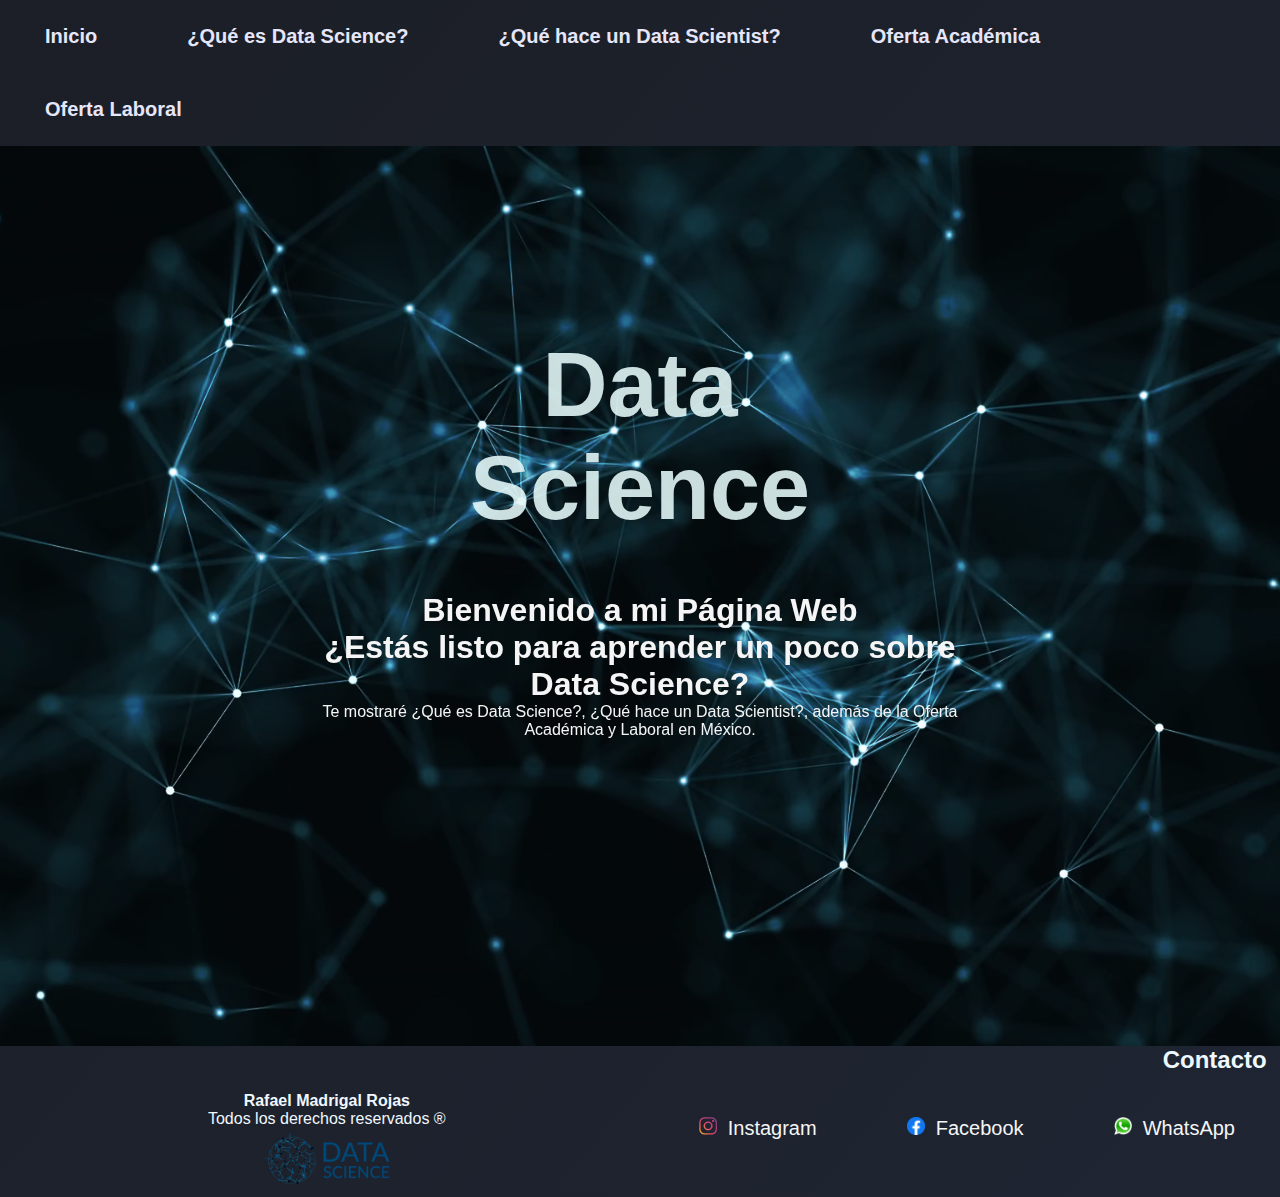
<file: index.html>
<!DOCTYPE html>
<html lang="en">
<head>
    <meta charset="UTF-8">
    <meta http-equiv="X-UA-Compatible" content="IE=edge">
    <meta name="viewport" content="width=device-width, initial-scale=1.0">
    <meta name="auhor" content="Rafael Madrigal Rojas">
    <meta name="keywords" content="proyecto, css, html, ico, unam, programación, web, data, science">
    <title>Data Science - Rafael Madrigal Rojas</title>
    <link rel="stylesheet" href="estilos.css">
    <link rel="shortcut icon" href="imgs/DSfavicon.png" type="image/x-icon">
<body class="bodyIndex">

    <header>
        <div class="menu">
            <nav style="font-weight: bold;">
                <ul>
                    <li><a href="index.html">Inicio</a></li>
                    <li><a href="QueEsDS.html">¿Qué es Data Science?</a></li>
                    <li><a href="QueHace1DS.html">¿Qué hace un Data Scientist?</a></li>
                    <li><a href="OfAcDS.html">Oferta Académica</a></li>
                    <li><a href="OfLabDS.html">Oferta Laboral</a></li>
                </ul>    
            </nav>
        </div>
    </header>

    <main id="welcome">
        <div class="textoIndex">
            <div class="titulo">
                <h1><b>Data Science</b></h1>
        </div>  
            <h1>Bienvenido a mi Página Web</h1>
            <h1>¿Estás listo para aprender un poco sobre Data Science?</h1>
            <p>Te mostraré ¿Qué es Data Science?, ¿Qué hace un Data Scientist?, además de la Oferta Académica y Laboral en México.</p>    
        </div>
        <video muted autoplay loop><source src="imgs/vidBack.mp4" type="video/mp4"></video>
        <div class="capa"></div>
    </main>

    <footer style="z-index: 2;">
        <h2 style="text-align: right;">Contacto &nbsp;</h2>
        <br>
        <nav>
            <ul>
                <li><img src="imgs/logoIG.png" alt="Instagram" height="18px" width="18px"><a href="https://www.instagram.com/_r.madroj_/" target="_blank" style="text-decoration: none; color: whitesmoke;">&nbsp; Instagram</a></li>
                <li><img src="imgs/logoFB.png" alt="Facebook" height="18px" width="18px"><a href="https://www.facebook.com/rmadroj" target="_blank" style="text-decoration: none; color: whitesmoke;">&nbsp; Facebook</a></li>
                <li><img src="imgs/logoWA.png" alt="WhatsApp" height="18px" width="18px"><a href="https://wa.me/5564692577" target="_blank" style="text-decoration: none; color: whitesmoke;">&nbsp; WhatsApp</a></li>
            </ul>
        </nav>
        <p style="text-align:center; font-weight: bold;">Rafael Madrigal Rojas</p>
        <p style="text-align:center;">Todos los derechos reservados &reg;</p>
        <div style="text-align: center;""><img src="imgs/datascience.png" alt="Data Science Logo" height="65px" width="130px"></div>
    </footer> 

</body>
</html>
</file>
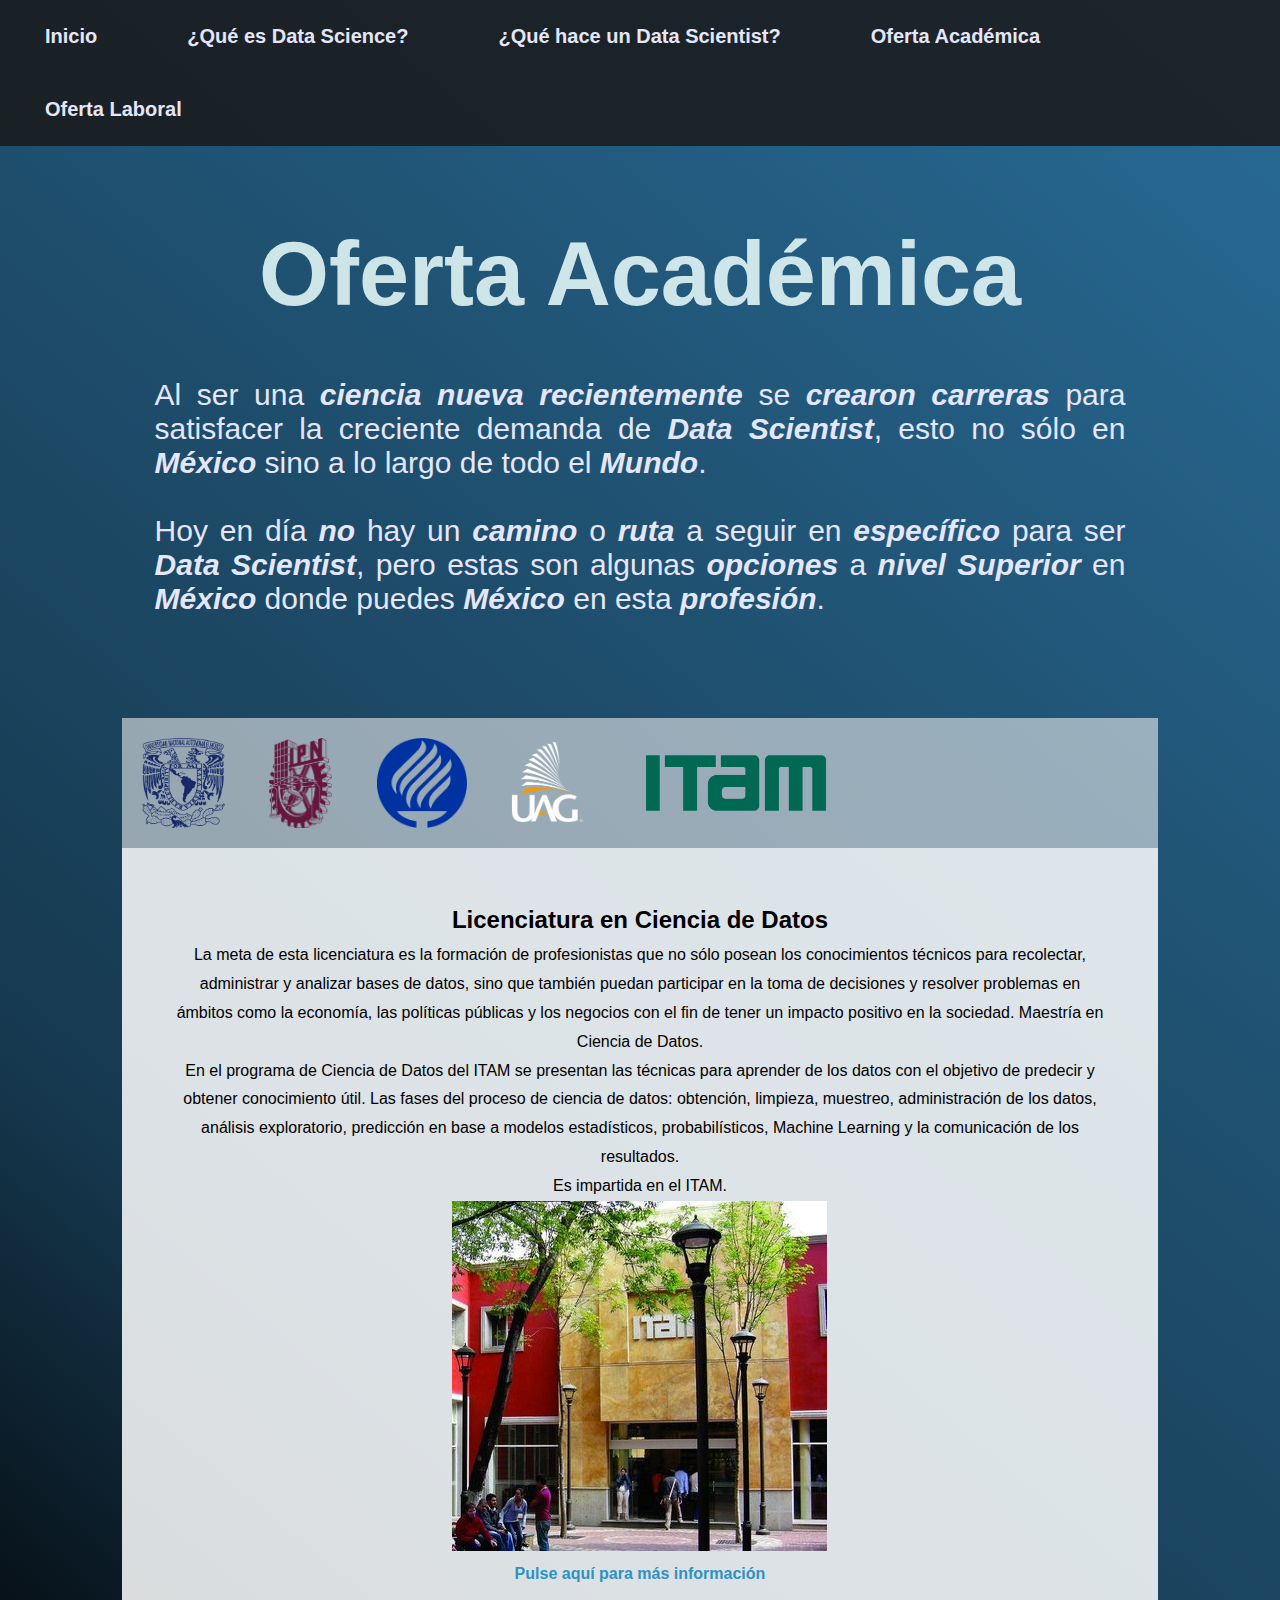
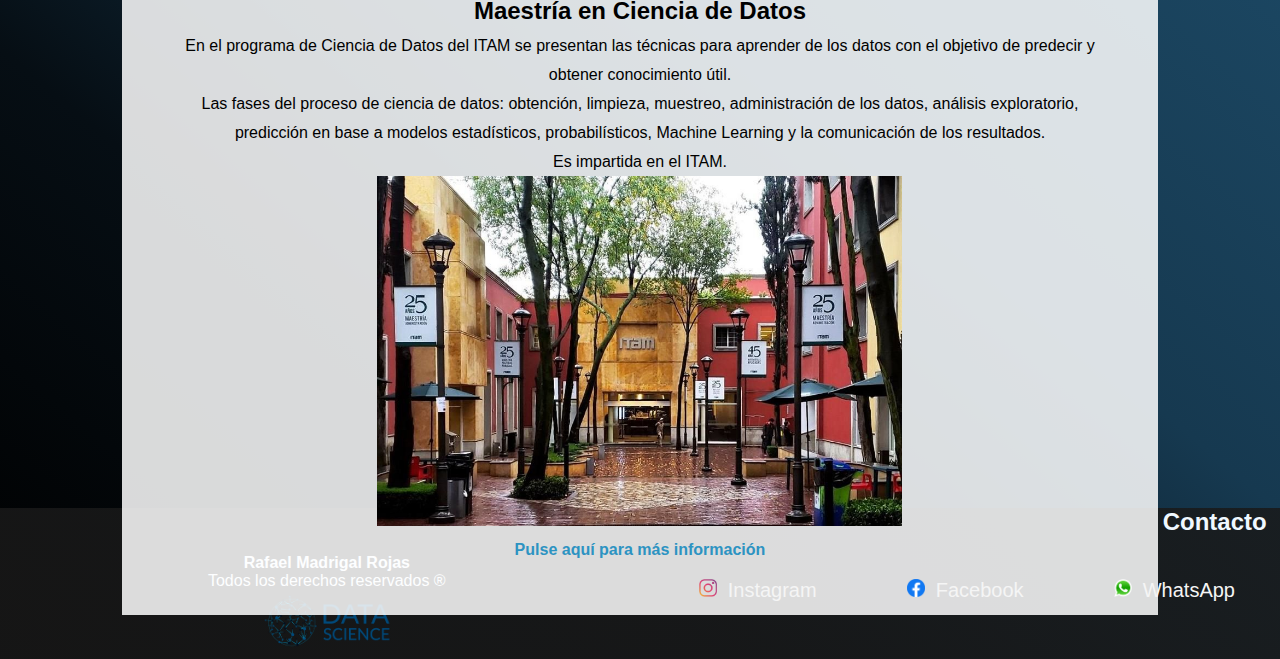
<file: OfAcDS.html>
<!DOCTYPE html>
<html lang="en">
<head>
    <meta charset="UTF-8">
    <meta http-equiv="X-UA-Compatible" content="IE=edge">
    <meta name="viewport" content="width=device-width, initial-scale=1.0">
    <meta name="auhor" content="Rafael Madrigal Rojas">
    <meta name="keywords" content="proyecto, css, html, ico, unam, programación, web, data, science, academia, oferta, UNAM, IPN, ITESM, ITAM, UAG, UNITEC">
    <title>Oferta Académica para Data Science - Rafael Madrigal Rojas</title>
    <link rel="stylesheet" href="estilos.css">
    <link rel="shortcut icon" href="imgs/DSfavicon.png" type="image/x-icon">
</head>
<body class="bodyOfAcDS">

    <header>
        <div class="menu">
            <nav style="font-weight: bold;">
                <ul>
                    <li><a href="index.html">Inicio</a></li>
                    <li><a href="QueEsDS.html">¿Qué es Data Science?</a></li>
                    <li><a href="QueHace1DS.html">¿Qué hace un Data Scientist?</a></li>
                    <li><a href="OfAcDS.html">Oferta Académica</a></li>
                    <li><a href="OfLabDS.html">Oferta Laboral</a></li>
                </ul>    
            </nav>
        </div>
    </header>

    <div class="titulo">
        <h1>Oferta Académica</h1>
        <br>
        <div>
            <div class="info">
                <section>
                    <p>Al ser una <span>ciencia nueva recientemente</span> se <span>crearon carreras</span> para satisfacer la creciente demanda 
                        de <span>Data Scientist</span>, esto no sólo en <span>México</span> sino a lo largo de todo el <span>Mundo</span>.</p>
                    <br>
                    <p>Hoy en día <span>no</span> hay un <span>camino</span> o <span>ruta</span> a seguir en <span>específico</span> para ser <span>Data Scientist</span>, 
                        pero estas son algunas <span>opciones</span> a <span>nivel Superior</span> en <span>México</span> donde puedes <span>México</span> en esta <span>profesión</span>.</p>
                </section>
            </div>
        </div>
    </div>
    
    <!--Inicio Barra-->
    <div class="limAc">
        <div class="container">
            <div class="lbl-menu">
                <label for="radio1"><img src="imgs/logoUNAM.png" alt="Logo UNAM" width="83px" height="90px"></label>
                <label for="radio2"><img src="imgs/logoIPN.png" alt="Logo IPN" width="63px" height="90px"></label>
                <label for="radio3"><img src="imgs/logoITESM.png" alt="Logo ITESM" width="90px" height="90px"></label>
                <label for="radio4"><img src="imgs/logoUAG.png" alt="Logo UAG" width="74px" height="90px"></label>
                <label for="radio5"><img src="imgs/logoITAM.png" alt="Logo ITAM" width="214px" height="90px"></label>
            </div>
            
            <div class="content">
               
                <input type="radio" name="radio" id="radio1" checked>
                <div class="tab1">
                    <h2>Licenciatura en Ciencia de Datos</h2>
                    <p>Esta carrera es de ingreso indirecto. Si quieres acceder a esta Licenciatura deberas ingresar primero 
                        a 1 de las 9 opciones de planes de estudio compatibles impartidos en la UNAM 
                        como Actuaría o Ciencias de la Computación, entre otras.</p>
                    <p>Es impartida en el IIMAS y tiene una duración de 8 semestres.</p>
                    <img src="imgs/ilustrationUNAM_barra.jpg" alt="Foto de IIMAS" width="460px" height="350px">
                    <p><a href="http://oferta.unam.mx/ciencia-de-datos.html" target="_blank" class="resaltado">Pulse aquí para más información</a></p>
                </div>
                
                <input type="radio" name="radio" id="radio2" checked>
                <div class="tab2">
                    <h2>Licenciatura en Ciencia de Datos</h2>
                    <p>Es una carrera multidisciplinaria, que busca formar alumnos en las competencias 
                        de las diferentes áreas disciplinares como las Matemáticas y Estadística, 
                        Ciencias de la Computación, Ciencias Sociales, Análisis de Negocios.</p>
                    <p>Es impartida en la UPIIC y tiene una duración de 8 semestres.</p>
                    <img src="imgs/ilustrationIPN_barra.jpg" alt="Foto de UPIIC" width="380px" height="350px">
                    <p><a href="https://www.upiic.ipn.mx/oferta-educativa/cienciadedatos.html" target="_blank" class="resaltado">Pulse aquí para más información</a></p>
                </div>
                
                <input type="radio" name="radio" id="radio3" checked>
                <div class="tab3">
                    <h2>Ingeniería en Ciencia de Datos y Matemáticas</h2>
                    <p>Está carrera está orientada a formar profesionistas que tengan bases sólidas en estadística, 
                        matemática aplicada y inteligencia artificial con un enfoque especial en la modelación 
                        matemática y la simulación computacional donde a partir de los datos y su análisis poder 
                        resolver problemas de diseño, optimización y toma de decisiones.</p>
                    <p>Es impartida en la mayoría de campus del ITESM y tiene una duración de 8 semestres.</p>
                    <img src="imgs/ilustrationITESM_barra.jpg" alt="Foto ITESM CDMX" width="590px" height="350px">
                    <p><a href="https://tec.mx/es/ciencias-aplicadas/ingeniero-en-ciencia-de-datos-y-matematicas" target="_blank" class="resaltado">Pulse aquí para más información</a></p>         
                </div>
                
                <input type="radio" name="radio" id="radio4" checked>
                <div class="tab4">
                    <h2>Licenciatura en Actuaría y Ciencia de Datos</h2>
                    <p>La carrera busaca formar un profesional ético, consciente y congruente, con la capacidad 
                        de crear Innovación Sostenible, se le brindará Inmersión Laboral mediante experiencias en
                        contextos reales de trabajo y los Idiomas para facilitar desenvolverse con facilidad en
                        entornos internacionales.</p>
                    <p>Es impartida en la UAG y tiene una duración de 8 semestres.</p>
                    <img src="imgs/ilustrationUAG_barra.jpg" alt="Foto UAG">
                    <p><a href="https://www.uag.mx/es/profesional/lic-en-actuaria-y-ciencia-de-datos" target="_blank" class="resaltado">Pulse aquí para más información</a></p>
                </div>
        
                <input type="radio" name="radio" id="radio5" checked>
                <div class="tab5">
                    <h2>Licenciatura en Ciencia de Datos</h2>
                    <p>La meta de esta licenciatura es la formación de profesionistas que no sólo posean los 
                        conocimientos técnicos para recolectar, administrar y analizar bases de datos, sino que también puedan participar en la toma de decisiones y resolver problemas en ámbitos como la economía, las políticas públicas y los negocios con el fin de tener un impacto positivo en la sociedad.
                        Maestría en Ciencia de Datos. </p>
                    <p>En el programa de Ciencia de Datos del ITAM se presentan las técnicas para aprender de los datos con el objetivo de predecir y obtener conocimiento útil.  
                        Las fases del proceso de ciencia de datos: obtención, limpieza, muestreo, administración de los datos, análisis exploratorio, predicción en base a modelos 
                        estadísticos, probabilísticos, Machine Learning y la comunicación de los resultados.</p>
                    <p>Es impartida en el ITAM.</p>
                    <img src="imgs/ilustrationITAM_barra.jpeg" alt="Foto ITAM">
                    <p><a href="https://licenciaturas.itam.mx/licenciatura-en-ciencia-de-datos/" target="_blank" class="resaltado">Pulse aquí para más información</a></p>
                    <h2>Maestría en Ciencia de Datos</h2>
                    <p>En el programa de Ciencia de Datos del ITAM se presentan las técnicas para aprender de los 
                        datos con el objetivo de predecir y obtener conocimiento útil.</p>  
                    <p>Las fases del proceso de ciencia de datos: obtención, limpieza, muestreo, administración 
                        de los datos, análisis exploratorio, predicción en base a modelos 
                        estadísticos, probabilísticos, Machine Learning y la comunicación de los resultados.</p>
                    <p>Es impartida en el ITAM.</p>
                    <img src="imgs/ilustrationITAM_barra2.jpeg" alt="Foto ITAM" width="525px" height="350px">
                    <p><a href="https://mcdatos.itam.mx" target="_blank" class="resaltado">Pulse aquí para más información</a></p>
                </div>
    
            </div>
        </div>
    </div>
    <!--Final Barra-->

    <br>
    
    <footer>
        <h2 style="text-align: right;">Contacto &nbsp;</h2>
        <br>
        <nav>
            <ul>
                <li><img src="imgs/logoIG.png" alt="Instagram" height="18px" width="18px"><a href="https://www.instagram.com/_r.madroj_/" target="_blank" style="text-decoration: none; color: whitesmoke;">&nbsp; Instagram</a></li>
                <li><img src="imgs/logoFB.png" alt="Facebook" height="18px" width="18px"><a href="https://www.facebook.com/rmadroj" target="_blank" style="text-decoration: none; color: whitesmoke;">&nbsp; Facebook</a></li>
                <li><img src="imgs/logoWA.png" alt="WhatsApp" height="18px" width="18px"><a href="https://wa.me/5564692577" target="_blank" style="text-decoration: none; color: whitesmoke;">&nbsp; WhatsApp</a></li>
            </ul>
        </nav>
        <p style="text-align:center; font-weight: bold;">Rafael Madrigal Rojas</p>
        <p style="text-align:center;">Todos los derechos reservados &reg;</p>
        <div style="text-align: center;""><img src="imgs/datascience.png" alt="Data Science Logo" height="65px" width="130px"></div>
    </footer>
</body>
</html>
</file>
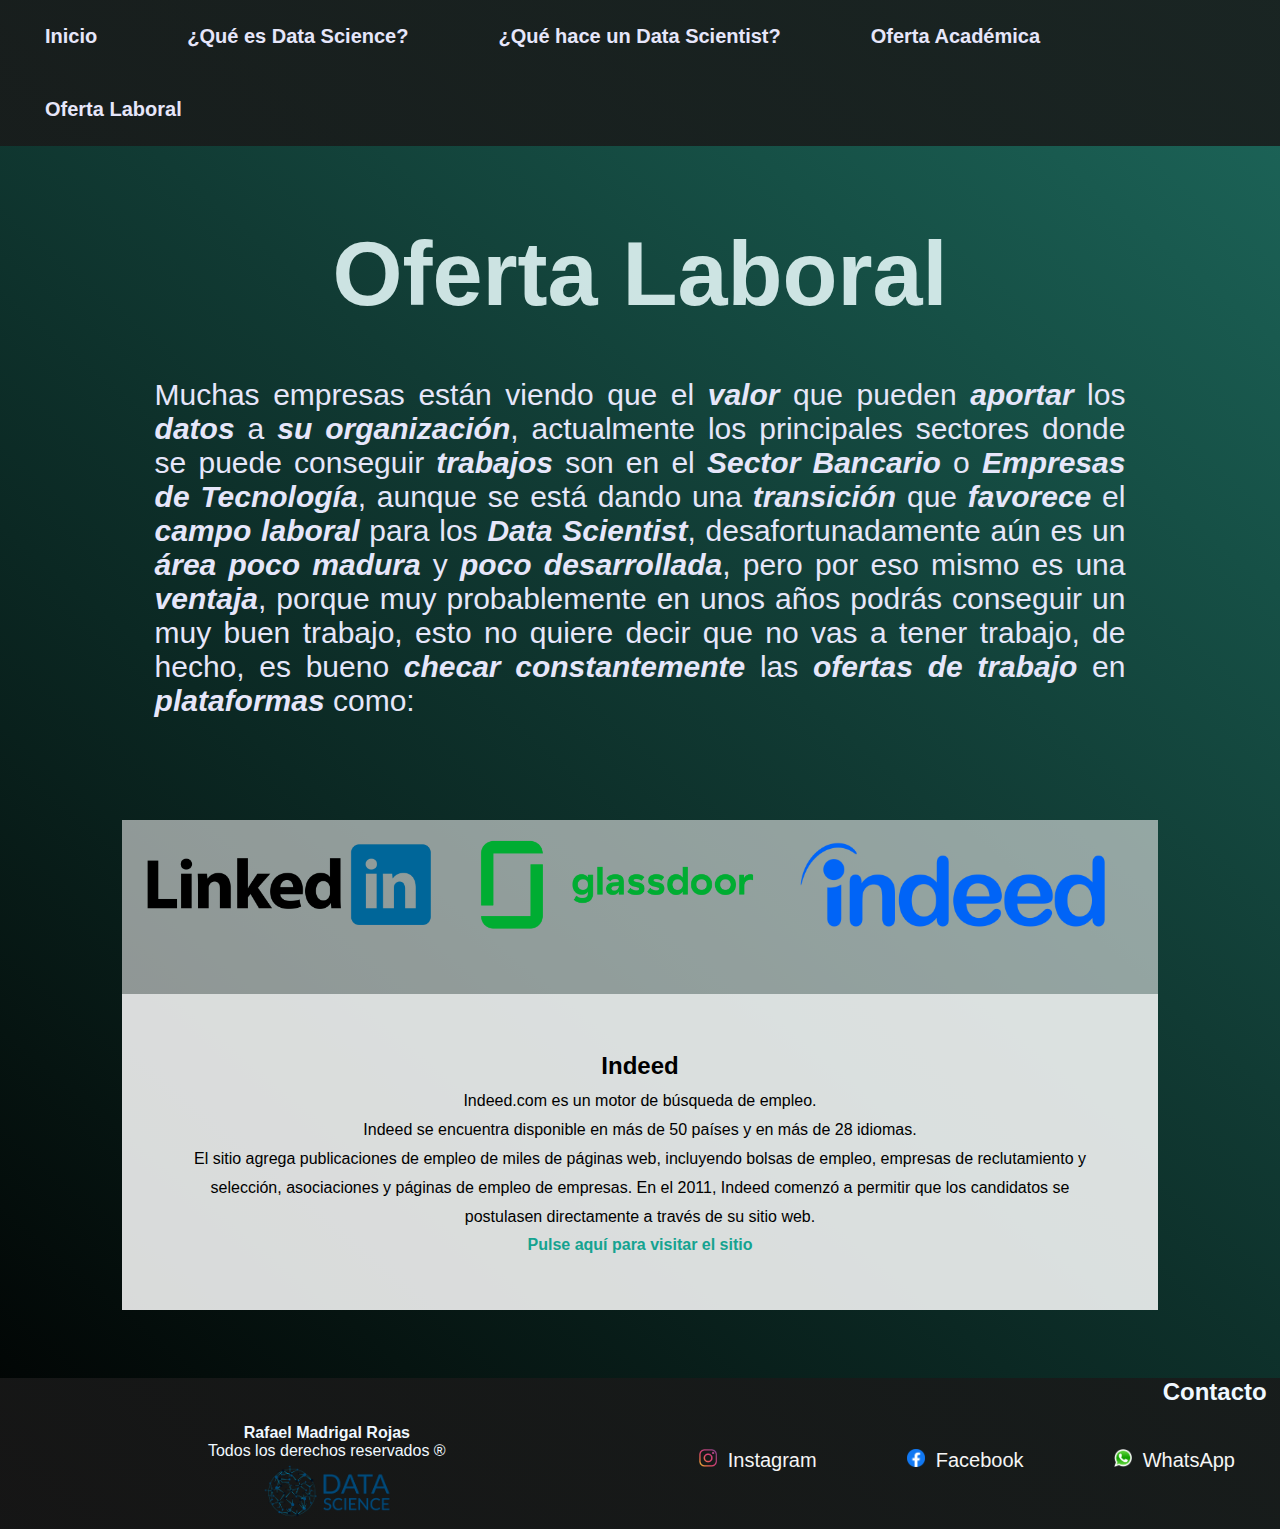
<file: OfLabDS.html>
<!DOCTYPE html>
<html lang="en">
<head>
    <meta charset="UTF-8">
    <meta http-equiv="X-UA-Compatible" content="IE=edge">
    <meta name="viewport" content="width=device-width, initial-scale=1.0">
    <meta name="auhor" content="Rafael Madrigal Rojas">
    <meta name="keywords" content="proyecto, css, html, ico, unam, programación, web, data, science, trabajo, oferta, Indeed, Glassdoor, LinkedIn">
    <title>Oferta Laboral para Data Science - Rafael Madrigal Rojas</title>
    <link rel="stylesheet" href="estilos.css">
    <link rel="shortcut icon" href="imgs/DSfavicon.png" type="image/x-icon">
</head>
<body class="bodyOfLabDS">

    <header>
        <div class="menu">
            <nav style="font-weight: bold;">
                <ul>
                    <li><a href="index.html">Inicio</a></li>
                    <li><a href="QueEsDS.html">¿Qué es Data Science?</a></li>
                    <li><a href="QueHace1DS.html">¿Qué hace un Data Scientist?</a></li>
                    <li><a href="OfAcDS.html">Oferta Académica</a></li>
                    <li><a href="OfLabDS.html">Oferta Laboral</a></li>
                </ul>    
            </nav>
        </div>
    </header>

    <div class="titulo">
        <h1>Oferta Laboral</h1>
        <br>
        <div class="info">
            <p>
                Muchas empresas están viendo que el <span>valor</span> que pueden <span>aportar</span> los <span>datos</span> 
                a <span>su organización</span>, actualmente los principales sectores donde se puede conseguir <span>trabajos</span>
                son en el <span>Sector Bancario</span> o <span>Empresas de Tecnología</span>, aunque se está dando una <span>transición</span> 
                que <span>favorece</span> el <span>campo laboral</span> para los <span>Data Scientist</span>, desafortunadamente aún es 
                un <span>área poco madura</span> y <span>poco desarrollada</span>, pero por eso mismo es una <span>ventaja</span>, porque muy 
                probablemente en unos años podrás conseguir un muy buen trabajo, esto no quiere decir que no vas a 
                tener trabajo, de hecho, es bueno <span>checar constantemente</span> las <span>ofertas de trabajo</span>
                en <span>plataformas</span> como:
            </p>
        </div>
    </div>

<!--Inicio Barra-->
    <div class="limLab">
        <div class="container">
            <div class="lbl-menu">
                <label for="radio1"><img src="imgs/logoLinkedIn.png" alt="Logo LinkedIn" width="293px" height="90px"></label>
                <label for="radio2"><img src="imgs/logoGlassdoor.png" alt="Logo Glassdoor" width="275px" height="90px"></label>
                <label for="radio3"><img src="imgs/logoIndeed.png" alt="Logo Indeed" width="307px" height="90px"></label>
                <label for="#"></label>
            
            </div>
            
            <div class="content">

                <input type="radio" name="radio" id="radio1" checked>
                <div class="tab1">
                    <h2>LinkedIn</h2>
                    <p>LinkedIn es una red social orientada al uso empresarial, a los negocios y al empleo.</p>
                    <p>Partiendo del perfil de cada usuario, quien libremente revela su experiencia laboral además 
                        de sus destrezas, la web pone en contacto a millones de empresas y empleados.</p>
                    <p><a href="https://mx.linkedin.com/jobs/search?keywords=Cient%C3%ADfico%20de%20datos&location=Miguel%20Hidalgo%2C%20CDMX%2C%20Ciudad%20de%20M%C3%A9xico%2C%20M%C3%A9xico&geoId=&trk=public_jobs_jobs-search-bar_search-submit&position=1&pageNum=0" target="_blank" class="resaltadoLab">Pulse aquí para visitar el sitio</a></p>         
                </div>
                
                <input type="radio" name="radio" id="radio2" checked>
                <div class="tab2">
                    <h2>Glassdoor</h2>
                    <p>Glassdoor es un sitio web donde los empleados actuales y anteriores revisan empresas de forma anónima, además permite a 
                        los usuarios enviar y ver salarios de forma anónima, así como buscar y solicitar puestos de trabajo en su plataforma.</p>
                    <p><a href="https://www.glassdoor.com.mx/index.htm" target="_blank" class="resaltadoLab">Pulse aquí para visitar el sitio</a></p>
                </div>
                
                <input type="radio" name="radio" id="radio3" checked>
                <div class="tab3">
                    <h2>Indeed</h2>
                    <p>Indeed.com es un motor de búsqueda de empleo.</p>
                    <p>Indeed se encuentra disponible en más de 50 países y en más de 28 idiomas.</p>
                    <p>El sitio agrega publicaciones de empleo de miles de páginas web, incluyendo bolsas de empleo, empresas de reclutamiento y selección, asociaciones y páginas de empleo de empresas. 
                        En el 2011, Indeed comenzó a permitir que los candidatos se postulasen directamente a través de su sitio web.</p>
                    <p><a href="https://mx.indeed.com/jobs?q=data%20scientist&l=Ciudad%20de%20M%C3%A9xico&from=searchOnHP&vjk=3f9226aa654edb7c" target="_blank" class="resaltadoLab">Pulse aquí para visitar el sitio</a></p>
                </div>

            </div>
        </div>
    </div>
    <!--Final Barra-->
            
    <footer>
        <h2 style="text-align: right;">Contacto &nbsp;</h2>
        <br>
        <nav>
            <ul>
                <li><img src="imgs/logoIG.png" alt="Instagram" height="18px" width="18px"><a href="https://www.instagram.com/_r.madroj_/" target="_blank" style="text-decoration: none; color: whitesmoke;">&nbsp; Instagram</a></li>
                <li><img src="imgs/logoFB.png" alt="Facebook" height="18px" width="18px"><a href="https://www.facebook.com/rmadroj" target="_blank" style="text-decoration: none; color: whitesmoke;">&nbsp; Facebook</a></li>
                <li><img src="imgs/logoWA.png" alt="WhatsApp" height="18px" width="18px"><a href="https://wa.me/5564692577" target="_blank" style="text-decoration: none; color: whitesmoke;">&nbsp; WhatsApp</a></li>
            </ul>
        </nav>
        <p style="text-align:center; font-weight: bold;">Rafael Madrigal Rojas</p>
        <p style="text-align:center;">Todos los derechos reservados &reg;</p>
        <div style="text-align: center;""><img src="imgs/datascience.png" alt="Data Science Logo" height="65px" width="130px"></div>
    </footer>
</body>
</html>
</file>
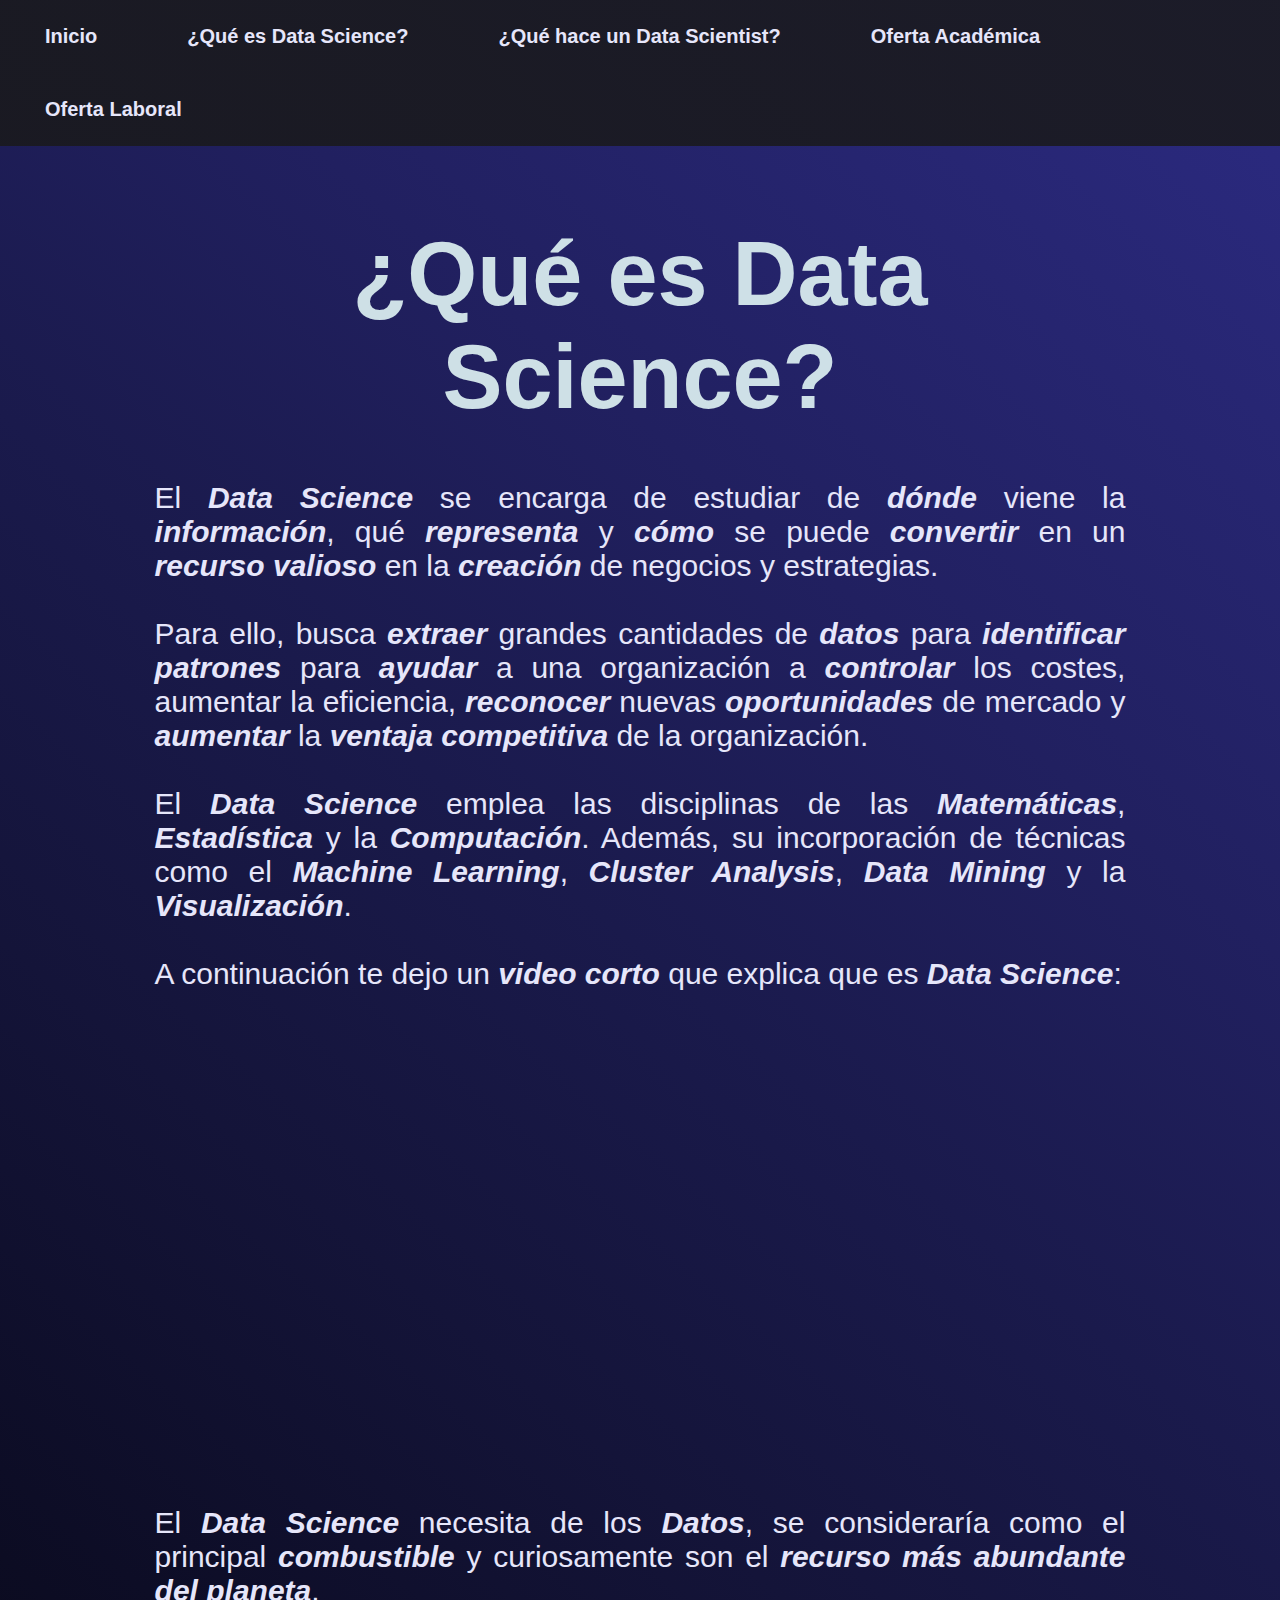
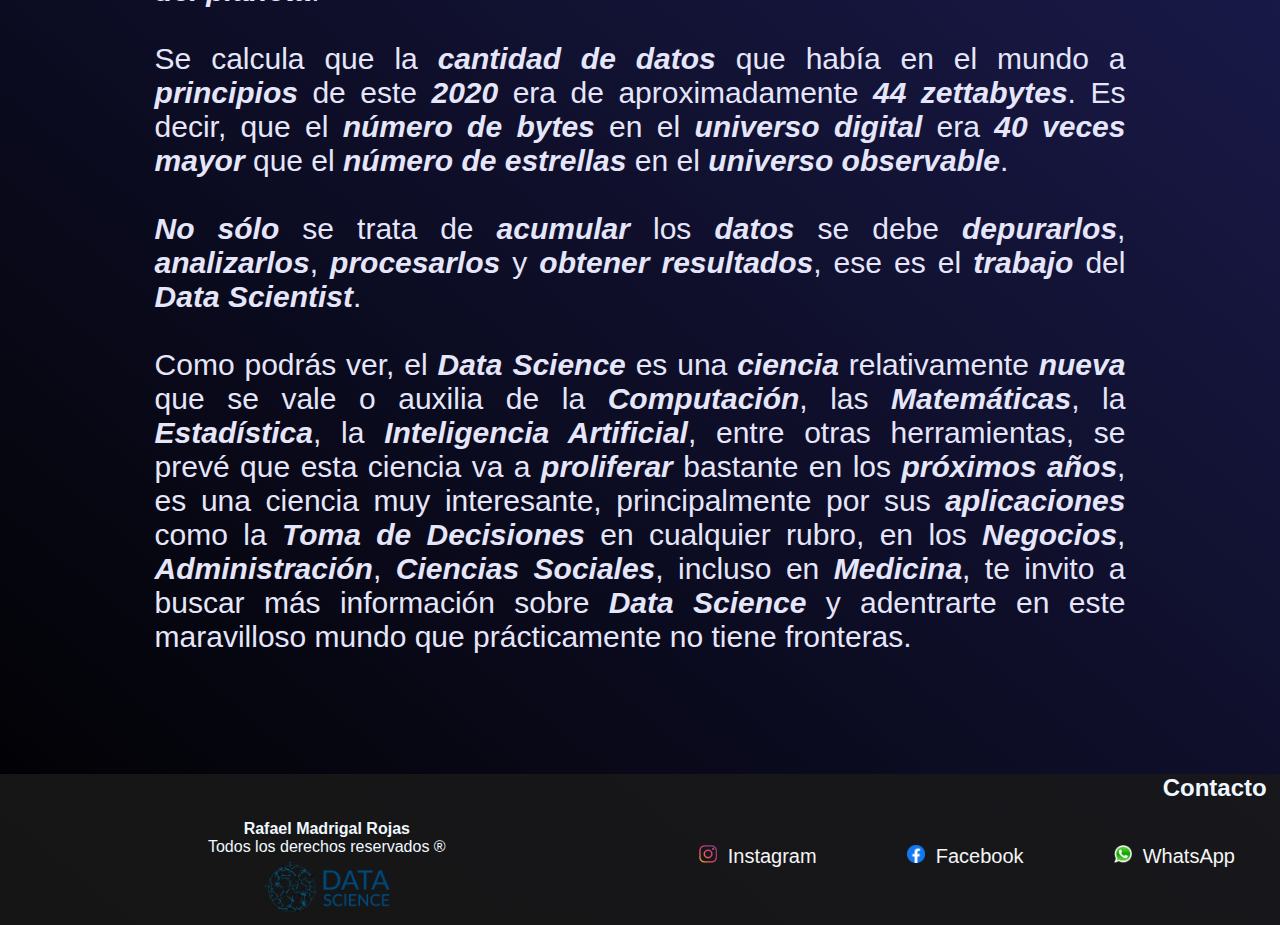
<file: QueEsDS.html>
<!DOCTYPE html>
<html lang="en">
<head>
    <meta charset="UTF-8">
    <meta http-equiv="X-UA-Compatible" content="IE=edge">
    <meta name="viewport" content="width=device-width, initial-scale=1.0">
    <meta name="auhor" content="Rafael Madrigal Rojas">
    <meta name="keywords" content="proyecto, css, html, ico, unam, programación, web, data, science, información, definición">
    <title>¿Qué es Data Science? - Rafael Madrigal Rojas</title>
    <link rel="stylesheet" href="estilos.css">
    <link rel="shortcut icon" href="imgs/DSfavicon.png" type="image/x-icon">
</head>
<body class="bodyQueEsDS">

    <header>
        <div class="menu">
            <nav style="font-weight: bold;">
                <ul>
                    <li><a href="index.html">Inicio</a></li>
                    <li><a href="QueEsDS.html">¿Qué es Data Science?</a></li>
                    <li><a href="QueHace1DS.html">¿Qué hace un Data Scientist?</a></li>
                    <li><a href="OfAcDS.html">Oferta Académica</a></li>
                    <li><a href="OfLabDS.html">Oferta Laboral</a></li>
                </ul>    
            </nav>
        </div>
    </header>

    <div class="titulo">
        <h1><b>¿Qué es Data Science?</b></h1>
        <br>
        <div class="info">
            <p>El <span>Data Science</span> se encarga de estudiar de <span>dónde</span> viene la <span>información</span>, 
                qué <span>representa</span> y <span>cómo</span> se puede <span>convertir</span> en un <span>recurso valioso</span> 
                en la <span>creación</span> de negocios y estrategias.</p>
            <br>
            <p>Para ello, busca <span>extraer</span> grandes cantidades de <span>datos</span> para <span>identificar patrones</span> 
                para <span>ayudar</span> a una organización a <span>controlar</span> los costes, aumentar la eficiencia, 
                <span>reconocer</span> nuevas <span>oportunidades</span> de mercado y <span>aumentar</span> la <span>ventaja competitiva</span> 
                de la organización.</p>
            <br>
            <p>El <span>Data Science</span> emplea las disciplinas de las <span>Matemáticas</span>, <span>Estadística</span> y la <span>Computación</span>. 
                Además, su incorporación de técnicas como el <span>Machine Learning</span>, <span>Cluster Analysis</span>, 
                <span>Data Mining</span> y la <span>Visualización</span>.</p> 
            <br>
            <p>A continuación te dejo un <span>video corto</span> que explica que es <span>Data Science</span>:</p>
            <br>
            <section style="text-align: center;">
                <iframe width="700" height="440" src="https://www.youtube.com/embed/of5nY2hlrkM?controls=0" title="YouTube video player" frameborder="0" allow="accelerometer; autoplay; clipboard-write; encrypted-media; gyroscope; picture-in-picture" allowfullscreen></iframe>
            </section>
            <br>
            <p>El <span>Data Science</span> necesita de los <span>Datos</span>, se consideraría como el principal <span>combustible</span> 
                y curiosamente son el <span>recurso más abundante del planeta</span>.</p> 
            <br>
            <p>Se calcula que la <span>cantidad de datos</span> que había en el mundo a <span>principios</span> de este 
                <span>2020</span> era de aproximadamente <span>44 zettabytes</span>. Es decir, que el <span>número de bytes</span>  
                en el <span>universo digital</span> era <span>40 veces mayor</span> que el <span>número de estrellas</span>  
                en el <span>universo observable</span>.</p> 
            <br>
            <p><span>No sólo</span> se trata de <span>acumular</span> los <span>datos</span> se debe <span>depurarlos</span>, 
                <span>analizarlos</span>, <span>procesarlos</span> y <span>obtener resultados</span>, ese es el 
                <span>trabajo</span> del <span>Data Scientist</span>.</p>
            <br>
            <p>Como podrás ver, el <span>Data Science</span> es una <span>ciencia</span> relativamente <span>nueva</span>  
                que se vale o auxilia de la <span>Computación</span>, las <span>Matemáticas</span>, la <span>Estadística</span>, 
                la <span>Inteligencia Artificial</span>, entre otras herramientas, se prevé que esta ciencia va a 
                <span>proliferar</span> bastante en los <span>próximos años</span>, es una ciencia muy interesante, principalmente 
                por sus <span>aplicaciones</span> como la <span>Toma de Decisiones</span> en cualquier rubro, 
                en los <span>Negocios</span>, <span>Administración</span>, <span>Ciencias Sociales</span>, incluso en 
                <span>Medicina</span>, te invito a buscar más información sobre <span>Data Science</span> y adentrarte en 
                este maravilloso mundo que prácticamente no tiene fronteras.</p>
        </div>
    </div>
    
    <br>
    
    <footer>
        <h2 style="text-align: right;">Contacto &nbsp;</h2>
        <br>
        <nav>
            <ul>
                <li><img src="imgs/logoIG.png" alt="Instagram" height="18px" width="18px"><a href="https://www.instagram.com/_r.madroj_/" target="_blank" style="text-decoration: none; color: whitesmoke;">&nbsp; Instagram</a></li>
                <li><img src="imgs/logoFB.png" alt="Facebook" height="18px" width="18px"><a href="https://www.facebook.com/rmadroj" target="_blank" style="text-decoration: none; color: whitesmoke;">&nbsp; Facebook</a></li>
                <li><img src="imgs/logoWA.png" alt="WhatsApp" height="18px" width="18px"><a href="https://wa.me/5564692577" target="_blank" style="text-decoration: none; color: whitesmoke;">&nbsp; WhatsApp</a></li>
            </ul>
        </nav>
        <p style="text-align:center; font-weight: bold;">Rafael Madrigal Rojas</p>
        <p style="text-align:center;">Todos los derechos reservados &reg;</p>
        <div style="text-align: center;""><img src="imgs/datascience.png" alt="Data Science Logo" height="65px" width="130px"></div>
    </footer>
</body>
</html>
</file>
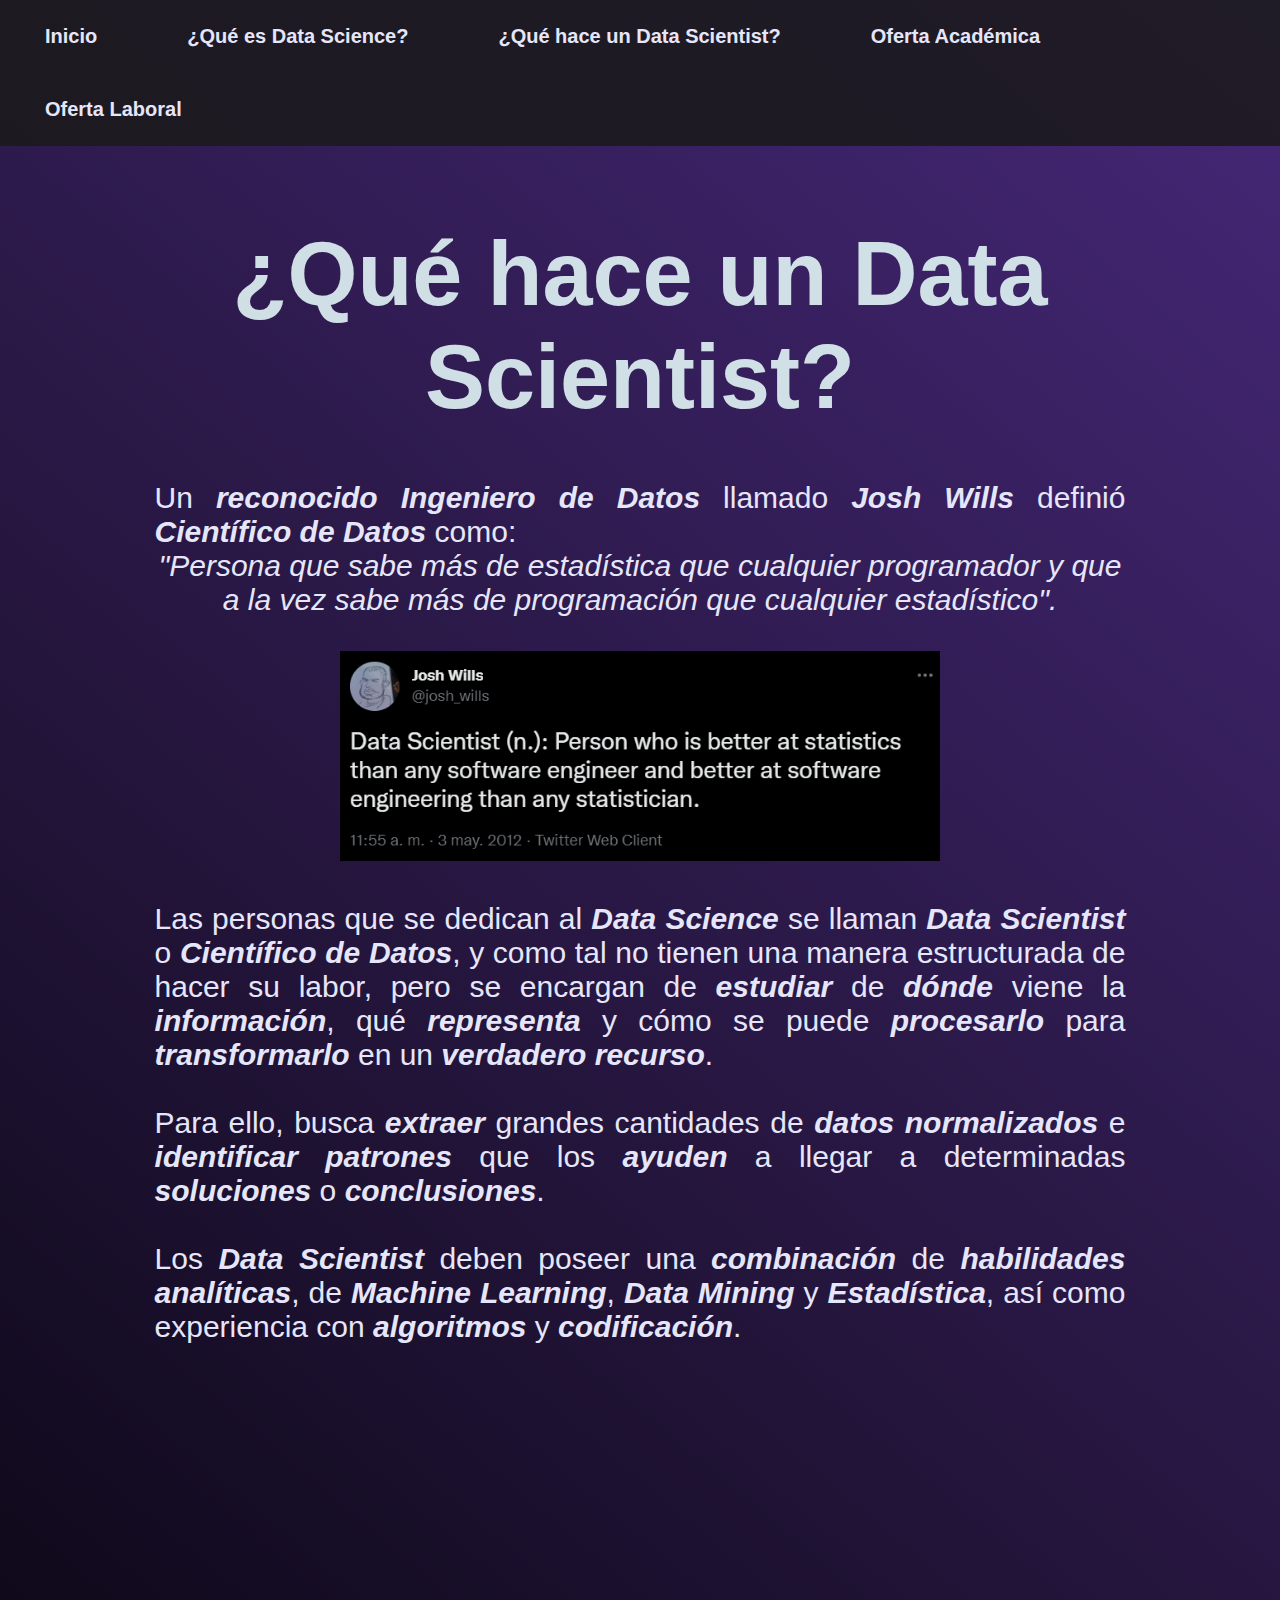
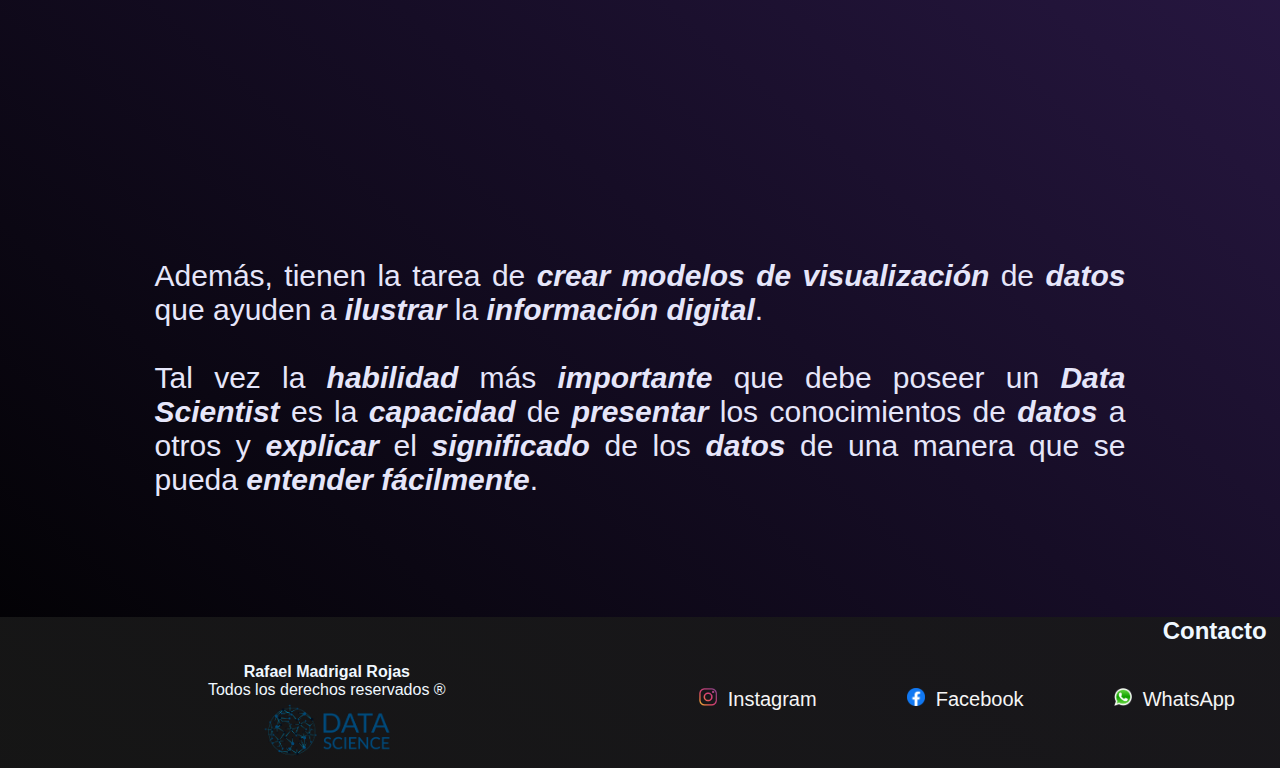
<file: QueHace1DS.html>
<!DOCTYPE html>
<html lang="en">
<head>
    <meta charset="UTF-8">
    <meta http-equiv="X-UA-Compatible" content="IE=edge">
    <meta name="viewport" content="width=device-width, initial-scale=1.0">
    <meta name="keywords" content="proyecto, css, html, ico, unam, programación, web, data, science, información, scientist">
    <title>¿Qué hace un Data Scientist? - Rafael Madrigal Rojas</title>
    <link rel="stylesheet" href="estilos.css">
    <link rel="shortcut icon" href="imgs/DSfavicon.png" type="image/x-icon">
</head>
<body class="bodyQueHace1DS">

    <header>
        <div class="menu">
            <nav style="font-weight: bold;">
                <ul>
                    <li><a href="index.html">Inicio</a></li>
                    <li><a href="QueEsDS.html">¿Qué es Data Science?</a></li>
                    <li><a href="QueHace1DS.html">¿Qué hace un Data Scientist?</a></li>
                    <li><a href="OfAcDS.html">Oferta Académica</a></li>
                    <li><a href="OfLabDS.html">Oferta Laboral</a></li>
                </ul>    
            </nav>
        </div>
    </header>

    <div class="titulo">
        <h1><b>¿Qué hace un Data Scientist?</b></h1>
        <br>
        <div class="info">
            <p>Un <span>reconocido Ingeniero de Datos</span> llamado <span>Josh Wills</span> definió <span>Científico de Datos</span> como:</p>
            <p style="font-weight: normal; font-style: italic; text-align: center;">"Persona que sabe más de estadística que cualquier 
                programador y que a la vez sabe más de programación que cualquier estadístico".</p>  
            <br>
            <section style="text-align: center;">
                <img src="imgs/JoshWillsDS.png" alt="Tweet de Josh Wills" height="210px" width="600px">
            </section>
            <br>
            <p>Las personas que se dedican al <span>Data Science</span> se llaman <span>Data Scientist</span>  
                o <span>Científico de Datos</span>, y como tal no tienen una manera estructurada de hacer su labor, 
                pero se encargan de <span>estudiar</span> de <span>dónde</span> viene la <span>información</span>, 
                qué <span>representa</span> y cómo se puede <span>procesarlo</span> para <span>transformarlo</span>  
                en un <span>verdadero recurso</span>.</p>
            <br>
            <p>Para ello, busca <span>extraer</span> grandes cantidades de <span>datos normalizados</span> 
                e <span>identificar patrones</span> que los <span>ayuden</span> a llegar a determinadas <span>soluciones</span> 
                o <span>conclusiones</span>.</p>
            <br>
            <p>Los <span>Data Scientist</span> deben poseer una <span>combinación</span> de <span>habilidades analíticas</span>, 
                de <span>Machine Learning</span>, <span>Data Mining</span> y <span>Estadística</span>, así como experiencia con 
                <span>algoritmos</span> y <span>codificación</span>.</p>
            <br>
            <section style="text-align: center;">
                <iframe width="700" height="440" src="https://www.youtube.com/embed/mgGn2Czyg9A?controls=0" title="YouTube video player" frameborder="0" allow="accelerometer; autoplay; clipboard-write; encrypted-media; gyroscope; picture-in-picture" allowfullscreen></iframe>            </section>
            <br>
            <p>Además, tienen la tarea de <span>crear modelos de visualización</span> de <span>datos</span> que ayuden a 
                <span>ilustrar</span> la <span>información digital</span>.</p>
            <br>
            <p>Tal vez la <span>habilidad</span> más <span>importante</span>  que debe poseer un <span>Data Scientist</span> es la 
                <span>capacidad</span> de <span>presentar</span>  los conocimientos de <span>datos</span> a otros y 
                <span>explicar</span> el <span>significado</span> de los <span>datos</span> de una manera que se pueda 
                <span>entender fácilmente</span>.</p>
        </div>
    </div>

    <br>
    
    <footer>
        <h2 style="text-align: right;">Contacto &nbsp;</h2>
        <br>
        <nav>
            <ul>
                <li><img src="imgs/logoIG.png" alt="Instagram" height="18px" width="18px"><a href="https://www.instagram.com/_r.madroj_/" target="_blank" style="text-decoration: none; color: whitesmoke;">&nbsp; Instagram</a></li>
                <li><img src="imgs/logoFB.png" alt="Facebook" height="18px" width="18px"><a href="https://www.facebook.com/rmadroj" target="_blank" style="text-decoration: none; color: whitesmoke;">&nbsp; Facebook</a></li>
                <li><img src="imgs/logoWA.png" alt="WhatsApp" height="18px" width="18px"><a href="https://wa.me/5564692577" target="_blank" style="text-decoration: none; color: whitesmoke;">&nbsp; WhatsApp</a></li>
            </ul>
        </nav>
        <p style="text-align:center; font-weight: bold;">Rafael Madrigal Rojas</p>
        <p style="text-align:center;">Todos los derechos reservados &reg;</p>
        <div style="text-align: center;""><img src="imgs/datascience.png" alt="Data Science Logo" height="65px" width="130px"></div>
    </footer>
</body>
</html>
</file>
<file: estilos.css>
*{
    margin: 0%;
    padding: 0%;
    font-family: -apple-system, BlinkMacSystemFont, 'Segoe UI', Roboto, Oxygen, Ubuntu, Cantarell, 'Open Sans', 'Helvetica Neue', sans-serif;
}

.bodyIndex{
    background-image: linear-gradient(130deg,
    #283D71,#2E4784,#345198,#3A5BAB,#4065BF,#5274C6,#6584CD,#7893D4,#8AA2DA,
    #7893D4,#6584CD,#5274C6,#4065BF,#3A5BAB,#345198,#2E4784,#283D71);
    background-size: 600%;
    animation: AnimBack 6s infinite;
}

.bodyQueEsDS{
    background-image: linear-gradient(40deg,
    #000000,#070713,#0D0D26,#141439,#1A1A4C,#212060,#272673,#2D2C87,#33319B,#3837AE,
    #373AAE,#31349B,#2C2E87,#262873,#202260,#1A1B4C,#141539,#0D0E26,#070713,#000000
    );
    background-size: 700%;
    animation: AnimBack 10s infinite;
}

.bodyQueHace1DS{
    background-image: linear-gradient(40deg,
    #000000,#0B0713,#160D26,#221439,#2D1A4C,#382060,#432673,#4E2C87,#59319B,#6437AE,
    #59319B,#4E2C87,#432673,#382060,#2D1A4C,#221439,#160D26,#0B0713,#000000
    );
    background-size: 700%;
    animation: AnimBack 10s infinite;
}

.bodyOfAcDS{
    background-image: linear-gradient(40deg,
    #000000,#060E14,#163950,#1C4864,#215678,#26658D,#2B73A1,#3082B6,#2B73A1,
    #26658D,#215678,#1C4864,#163950,#112B3B,#0B1D28,#060E14,#000000
    );
    background-size: 700%;
    animation: AnimBack 10s infinite;
}

.bodyOfLabDS{
    background-image: linear-gradient(40deg,
    #000000,#061411,#0B2823,#113B34,#165046,#1C6458,#217869,#268D7B,#2BA18D,#30B69F,
    #2BA18D,#268D7B,#217869,#1C6458,#165046,#113B34,#0B2823,#061411,#000000
    );
    background-size: 700%;
    animation: AnimBack 10s infinite;
}

span{
    font-weight: bold;
    font-style: italic;
}

header{
    background:  linear-gradient(rgba(25,25,25,0.85), rgba(25,25,25,0.85));
    font-family: 'Trebuchet MS', 'Lucida Sans Unicode', 'Lucida Grande', 'Lucida Sans', Arial, sans-serif;
    color: aliceblue;
    width: 100%;
    clear: both;
    content: '';
    display: flex;
}

nav{
    float: right;
}

nav ul li{
    list-style: none;
    margin-left: 45px;
    margin-right: 45px;
    padding: 25px 0;
    float: left;
    position: relative;
}

nav ul li a{
    text-decoration: none;
    color: lavender;
    font-size: 20px;
}

header nav ul li a::before{
    display: block;
    content: '';
    background: lavender;
    width: 0%;
    height: 5px;
    top: 0;
    position: absolute;
    transition: width 0.5s;
}

footer nav ul li a::before{
    display: block;
    content: '';
    background: beige;
    width: 0%;
    height: 5px;
    top: 0;
    position: absolute;
    transition: width 0.7s;
}

nav ul li a:hover::before{
    width: 100%;
}

footer{
    background: linear-gradient(rgba(25,25,25,0.85), rgba(25,25,25,0.85));
    font-family: 'Trebuchet MS', 'Lucida Sans Unicode', 'Lucida Grande', 'Lucida Sans', Arial, sans-serif;
    color: aliceblue;
}

.titulo{
    color: rgba(225, 245, 245, 0.9);
    text-align: center;
    margin-left: 12%;
    margin-right: 12%;
    margin-top: 6%;
    margin-bottom: 8%;
    font-size: 45px;
}

.center{
    text-align: center;
    font-size: 32px;
}

.limAc{
    padding-left: 5%;
    padding-right: 5%;
    padding-top: 0%;
    padding-bottom: 97%;
}

.limLab{
    padding-left: 5%;
    padding-right: 5%;
    padding-top: 0%;
    padding-bottom: 30%;
}

.tab1,.tab2,.tab3,.tab4,.tab5,.tab6 img{
    text-align: center;
} 

.info{
    text-align: justify;
    font-size: 30px;
    color: lavender;
    font-family: -apple-system, BlinkMacSystemFont, 'Segoe UI', Roboto, Oxygen, Ubuntu, Cantarell, 'Open Sans', 'Helvetica Neue', sans-serif;
    margin-left: 0.1%;
    margin-right: 0.1%;
}

.subtitulo{
    text-align: center; 
    font-weight: bold; 
    font-size: 40px;
    color: white;
}

.menu{
    margin: 0 auto;
}

.resaltado{
    text-align: center;
    text-decoration: none;
    font-weight: bold;
    color: rgb(45, 147, 194);
}

.resaltadoLab{
    text-align: center;
    text-decoration: none;
    font-weight: bold;
    color: rgb(21, 163, 144);
}

.buttonLink{
    transition: all 0.8s ease;
    
}

/*Inicio Barra*/
.container{
    width: 100%;
    max-width: 90%;
    margin: auto;
    margin-top: 100px;
}

.lbl-menu{
    background: rgba(235,235,235,0.60);
}

.lbl-menu label{
    display: inline-flex;
    padding: 20px;
    color: rgba(235,235,235,0.6);
    cursor: pointer;
    transition: all 0.8s ease;
}

.lbl-menu label:hover{
    background: rgba(255,255,255,0.65);
}

.content{
    position: relative;
}

.content div{
    position: absolute;
    line-height: 1.8;
    transition: all 0.8s ease;
    opacity: 0;
    visibility: hidden;
    transform: scale(0.90);
    padding: 50px;
    background: rgba(255,255,255,0.85);
}

#radio1,#radio2,#radio3,#radio4,#radio5,#radio6{
    display: none;
}

#radio1:checked ~ .tab1,#radio2:checked ~ .tab2,#radio3:checked ~ .tab3,#radio4:checked ~ .tab4,#radio5:checked ~ .tab5,#radio6:checked ~ .tab6{
    opacity: 1;
    visibility: visible;
    transform: scale(1);
}

.content div:after{
    position: absolute;
    content: "";
    border-left: 10px solid transparent;
    border-right: 10px solid transparent;
    border-top: 10px solid transparent;
    bottom: 100%;
    left: 28px;
}
/*Fin Barra*/

#welcome{
    min-height: 100vh;
    position: relative;

}

.textoIndex{
    padding-top: 150px;
    display: flex;
    flex-direction: column;
    justify-content: center;
    text-align: center;
    align-items: center;
    width: 50%;
    margin: auto;
    position: relative;
    z-index: 2;
    color: whitesmoke;
}

video{
    position: absolute;
    top: 0;
    left: 0;
    width: 100%;
    height: 100%;
    object-fit: cover;
}

.capa{
    position: absolute;
    top: 0;
    left: 0;
    width: 100%;
    height: 100%;
    background: rgba(55, 55, 55, 0.9);
    opacity: 0.9;
    mix-blend-mode: overlay;
}

@keyframes AnimBack {
    0%{
        background-position: 0% 50%;
    }
    50%{
        background-position: 100% 50%;
    }
    100%{
        background-position: 0% 50%;
    }
}
</file>
